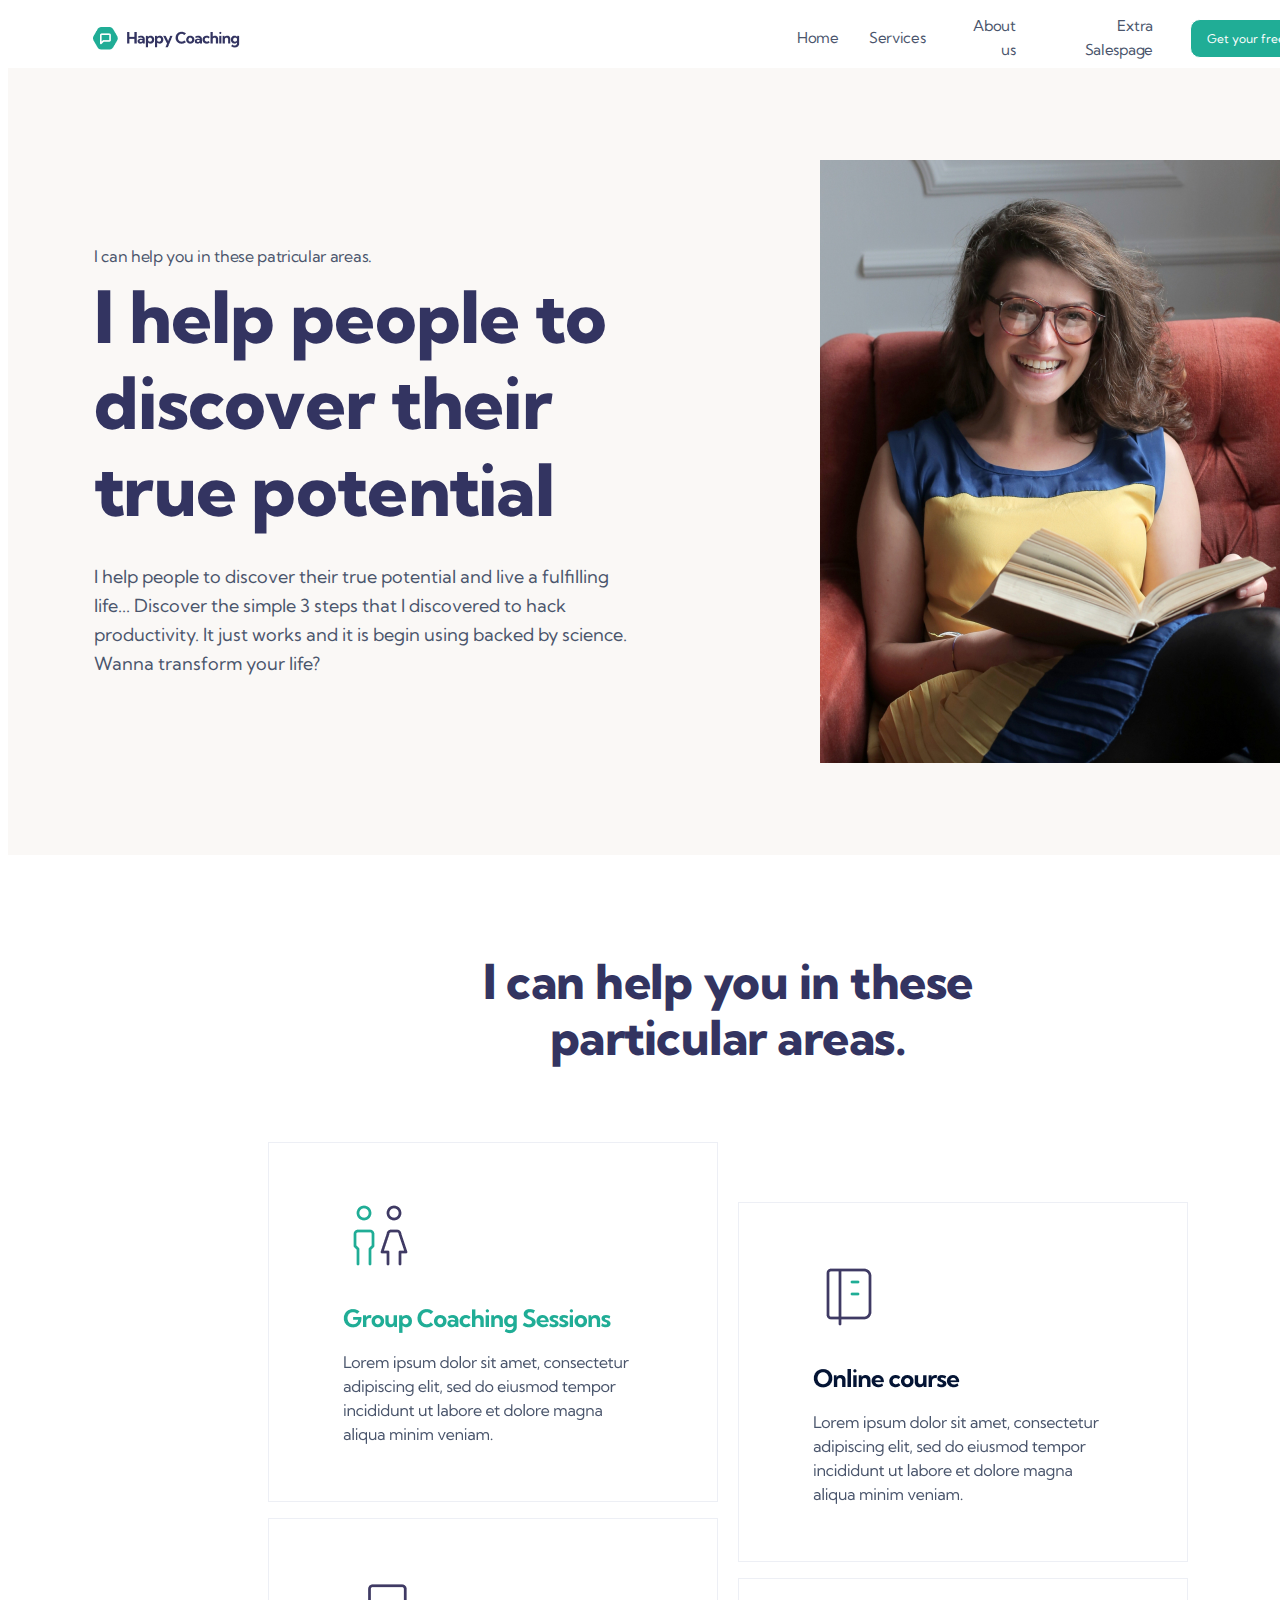
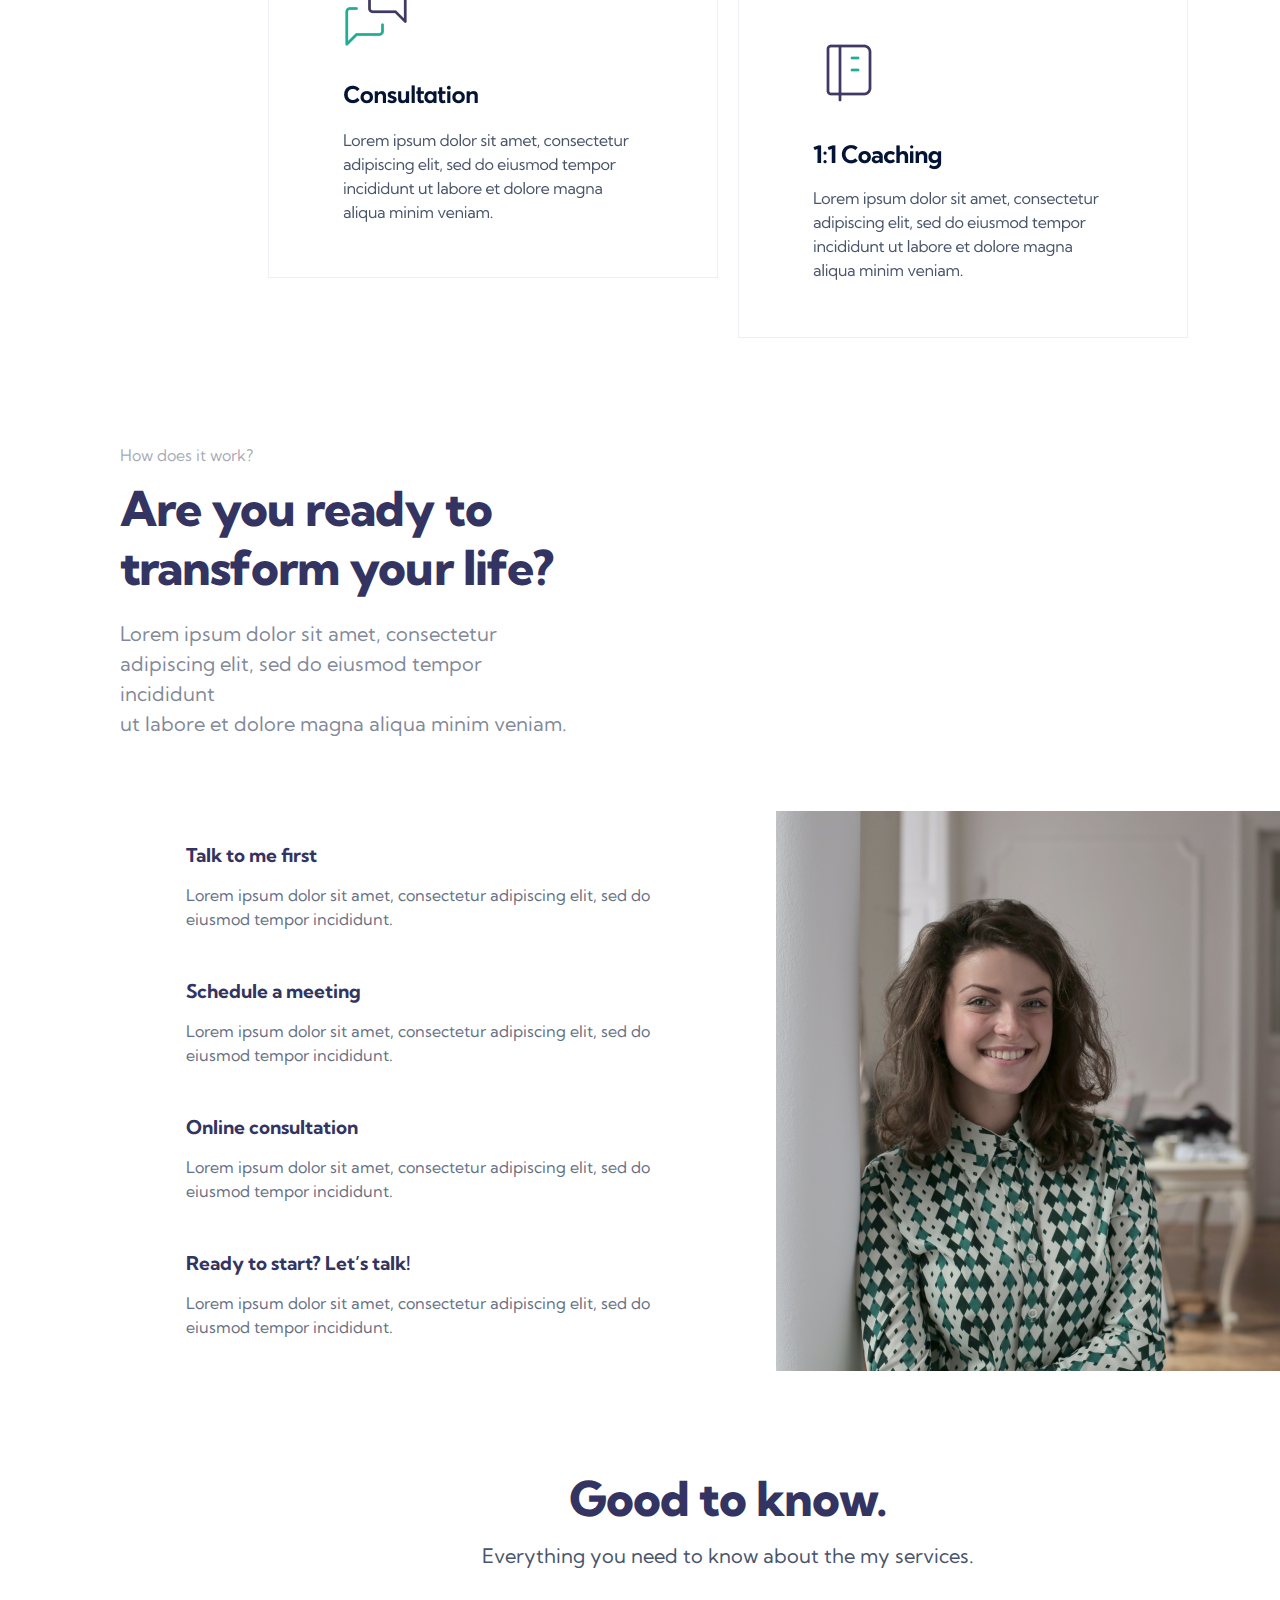
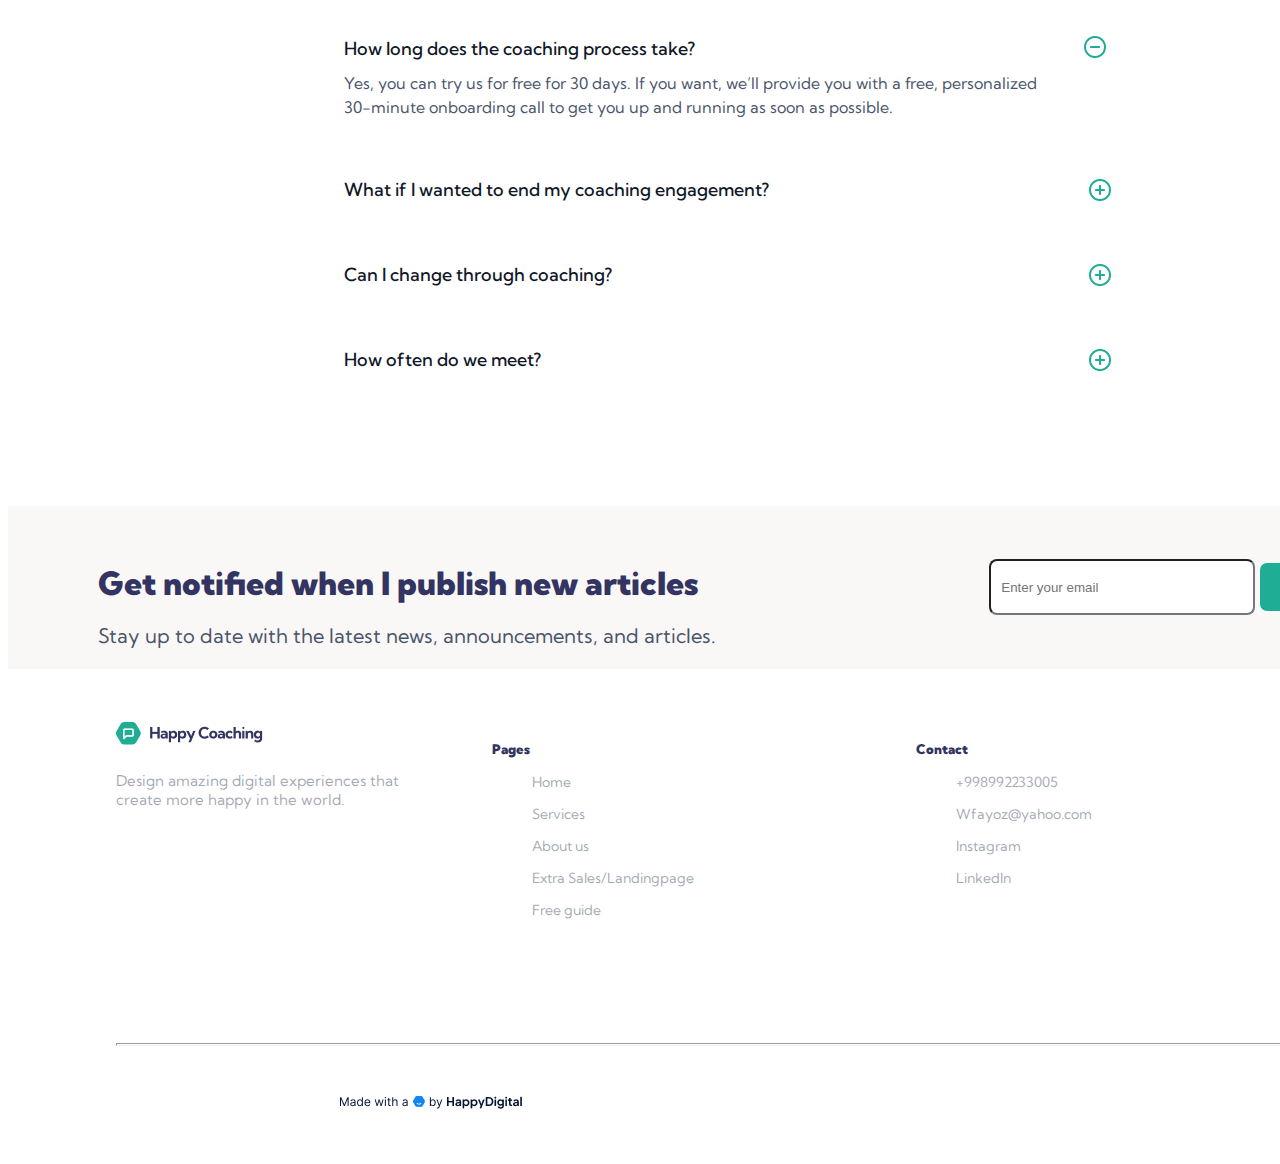
<file: pages/service.html>
<!DOCTYPE html>
<html lang="en">
<head>
    <meta charset="UTF-8">
    <meta name="viewport" content="width=device-width, initial-scale=1.0">
    <title>Service</title>
    <link rel="stylesheet" href="/css/service.css">
    <link rel="preconnect" href="https://fonts.googleapis.com">
<link rel="preconnect" href="https://fonts.gstatic.com" crossorigin>
<link href="https://fonts.googleapis.com/css2?family=Kumbh+Sans&display=swap" rel="stylesheet">
<link rel="stylesheet" href="https://cdnjs.cloudflare.com/ajax/libs/font-awesome/6.4.2/css/all.min.css" integrity="sha512-z3gLpd7yknf1YoNbCzqRKc4qyor8gaKU1qmn+CShxbuBusANI9QpRohGBreCFkKxLhei6S9CQXFEbbKuqLg0DA==" crossorigin="anonymous" referrerpolicy="no-referrer" />
</head>
<body>
    <div class="wrapper">
        <header class="header">
            <nav class="header__nav">
                <div class="header__nav-logo"><img src="/imgs/Logo (4).png" alt=""></div>
                <div class="header__nav__list">
                    <div class="header__nav-lists">
                         <a class="mm" href="/index.html"><p> Home</p></a>
                         <a class="mm" href="/pages/service.html"><p>Services</p></a>
                         <a class="mm" href="/pages/about.html"><p>About us</p></a>
                        <a  class="mm" href="/pages/extra.html"><p>Extra Salespage</p></a>
                    </div>
                   <div class="header__nav-button">
                    <button class="header__nav__button-button">Get your free guide now</button>
                   </div>
                </div>
            </nav>
            <div class="header__hero">
                <div class="header__hero__left">
                    <div class="a1">I can help you in these patricular areas.</div>
                    <div class="a2">I help people to <br>discover their <br> true potential</div>
                    <div class="a3">I help people to discover their true potential and live a fulfilling <br> life...
                        Discover the simple 3 steps that I discovered to hack <br>productivity. It just works and it is begin using backed by science. <br>Wanna transform your life?</div>
                </div>
                <div class="header__hero__right"><img style="width: 462px; height: 603px;" src="/imgs/pexels-andrea-piacquadio-3978564 1.jpg" alt=""></div>
            </div>
        </header>
        <main>
            <div class="main1">
                <div class="main1__child">
                    <div class="main1__child-top">I can help you in these <br>particular areas.</div>
                    <div class="main1__child__bottom">
                        <div class="main1__child__bottom-left">
                            <div class="m1chbl-top">
                              <img src="/imgs/Group 42916.png" alt="">
                        </div>
                            <div class="m1chbl-bottom">
                                <img src="/imgs/Group 42917.png" alt="">
                            </div>
                        </div>
                        <div class="main1__child__bottom-right">
                            <div class="m1chbr-top">
                              <img src="/imgs/Group 42915.png" alt="">
                            </div>
                            <div class="m1chbr-bottom">
                                <img src="/imgs/Group 42914.png" alt="">
                            </div>
                        </div>
                    </div>
                </div>
            </div>
            <div class="main2">
                <div class="main2__child">
                    <div class="b1">How does it work?</div>
                    <div class="b2">Are you ready to <br> transform your life?</div>
                    <div class="b3">Lorem ipsum dolor sit amet, consectetur <br> adipiscing elit, sed do eiusmod tempor incididunt <br> ut labore et dolore magna aliqua minim veniam.
                    </div>
                </div>
            </div>
            <div class="main3">
                <div class="main3__child">
                    <div class="main3__child__left"> 
                        <div class="left3__child">
                            <div class="i"><i  style="width: 48px; height: 48px;" class="fa-regular fa-comments"></i></div>
                            <div class="bte">Talk to me first</div>
                            <div class="th">Lorem ipsum dolor sit amet, consectetur adipiscing elit, sed do <br> eiusmod tempor incididunt.</div>
                        </div>
                        <div class="left3__child">
                            <div class="i"><i style="height: 48px; width: 48px;" class="fa-regular fa-calendar-check"></i></div>
                            <div class="bte">Schedule a meeting</div>
                            <div class="th">Lorem ipsum dolor sit amet, consectetur adipiscing elit, sed do <br> eiusmod tempor incididunt.</div>
                        </div>
                        <div class="left3__child">
                            <div class="i"><i style="height: 48px; width: 48px;" class="fa-brands fa-skype"></i></div>
                            <div class="bte">Online consultation</div>
                            <div class="th">Lorem ipsum dolor sit amet, consectetur adipiscing elit, sed do <br> eiusmod tempor incididunt.</div>
                        </div>
                        <div class="left3__child">
                            <div class="i"> <i style="height: 48px; width: 48px;" class="fa-solid fa-comment"></i></div>
                            <div class="bte">Ready to start? Let’s talk!</div>
                            <div class="th">Lorem ipsum dolor sit amet, consectetur adipiscing elit, sed do <br> eiusmod tempor incididunt.</div>
                        </div>
                        
                    </div>
                    <div class="main3__child__right"><img src="/imgs/Image (1).png" alt=""></div>
                </div>
            </div>
            <div class="main4">
                <div class="mai4__top">Good to know.</div>
                <div class="mai4__bottom">Everything you need to know about the my services.</div>
            </div>
            <div class="main5">
                <div class="main5__child">
                    <div class="minus">
                        <div class="main5__top">How long does the coaching process take?</div>
                        <div class="main5__bottom">Yes, you can try us for free for 30 days. If you want, we’ll provide you with a free, personalized <br> 30-minute onboarding call to get you up and running as soon as possible.</div>
                        <div class="main5__right"><img src="/imgs/minus-circle.png" alt=""></div>
                    </div>
                    <div class="plus">
                        <div class="p_left">What if I wanted to end my coaching engagement?</div>
                        <div class="p_right"><img src="/imgs/plus-circle.png" alt=""></div>
                    </div>
                    <div class="plus">
                        <div class="p_left">Can I change through coaching?</div>
                        <div class="p_right"><img src="/imgs/plus-circle.png" alt=""></div>
                    </div>
                    <div class="plus">
                        <div class="p_left">How often do we meet?</div>
                        <div class="p_right"><img src="/imgs/plus-circle.png" alt="">
                        </div>
                    </div>
                </div>
            </div>
            <div class="gap"></div>
        </main>
        <footer class="footer">
            <section class="footer__top">
                <div class="footer__title-box">
                    <h1 class="footer__top-title">Get notified when I publish new articles</h1>
                    <p class="footer__top-subtitle">Stay up to date with the latest news, announcements, and articles.</p>
                </div>
                <div class="footer__email-capture">
                    <form action="">
                        <input type="email" placeholder="Enter your email" class="footer__top-input">
                        <button class="footer__top-btn">Subscribe</button>
                    </form>
                </div>
            </section>
            <section class="footer__bottom">
                <div class="footer__bottom-top">
                    <div class="footer__logo-cont">
                        <img src="/imgs/Logo (5).png" alt="logo">
                        <p class="footer-logo-subtitle">Design amazing digital experiences that <br> create more happy in the world.</p>
                    </div>
                    <div class="footer__pages">
                        <h5 class="footer__pages-title">Pages</h5>
                        <ul class="footer__pages-list">
                            <a href="/index.html" class="footer__pages-pagination"><li><p class="footer__pagination-text">Home</p></li></a>
                            <a href="/pages/service.html" class="footer__pages-pagination"><li><p class="footer__pagination-text">Services</p></li></a>
                            <a href="/pages/about.html" class="footer__pages-pagination"><li><p class="footer__pagination-text">About us</p></li></a>
                            <a href="/pages/extra.html" class="footer__pages-pagination"><li><p class="footer__pagination-text">Extra Sales/Landingpage
                            </p></li></a>
                            <a href="/pages/free.html" class="footer__pages-pagination"><li><p class="footer__pagination-text">Free guide</p></li></a>
                        </ul>
                    </div>
                    <div class="footer__contact">
                        <h5 class="footer__contact-title">Contact</h5>
                        <ul class="footer__contact-list">
                            <a href="https://mail.google.com/" class="footer__contact-pagination"><li><p class="footer__item-text">+998992233005</p></li></a>
                            <a href="https://mail.yahoo.com/" class="footer__contact-pagination"><li><p class="footer__item-text">Wfayoz@yahoo.com</p></li></a>
                            <a href="https://www.instagram.com/ubafayoz/" class="footer__contact-pagination"><li><p class="footer__item-text">Instagram</p></li></a>
                            <a href="https://ru.linkedin.com/" class="footer__contact-pagination"><li><p class="footer__item-text"> LinkedIn</p></li></a>
                        </ul>
                    </div>
                </div>
                <div class="footer__bottom-btm">
                    <hr class="footer__bottom-line">
                    <a href="https://www.happydigital.nl/">
                        <img src="/imgs/Made by.png" alt="made with">
                    </a>
                    <div class="footer__bottom-socials">
                        <i class="fa-brands fa-linkedin"></i>
                        <i class="fa-brands fa-facebook"></i>
                        <i class="fa-solid fa-globe"></i>
                    </div>
                </div>
            </section>
        </footer>
        <!-- <footer></footer> -->
    </div>
</body>
</html>
</file>
<file: css/service.css>
body {
  font-family: "Kumbh Sans", sans-serif;
}

.wrapper {
  width: 1440px;
  background-color: #ffffff;
  margin: 0 auto;
}

.header {
  width: 100%;
  height: 847px;
  align-items: center;
  display: flex;
  flex-direction: column;
  border: var(--border);
}
.header .header__nav {
  width: 100%;
  height: 60px;
  display: flex;
  justify-content: space-between;
  border: var(--border);
}
.header .header__nav .header__nav-logo {
  width: 234px;
  height: 100%;
  display: flex;
  align-items: center;
  justify-content: end;
  border: var(--border);
}
.header .header__nav .header__nav__list {
  width: 651px;
  height: 100%;
  border: var(--border);
  gap: 27px;
  display: flex;
  align-items: center;
  justify-content: start;
  text-decoration: none;
}
.header .header__nav .header__nav__list .header__nav-lists {
  display: flex;
  width: 356px;
  height: 24px;
  align-items: center;
  justify-content: space-between;
  gap: 30px;
  border: var(--border);
  color: var(--gray-800, #4A556C);
  text-align: right;
  font-size: 15px;
  font-style: normal;
  font-weight: 400;
  line-height: 24px; /* 160% */
  letter-spacing: -0.3px;
  font-family: "Kumbh Sans", sans-serif;
  text-decoration: none;
}
.header .header__nav .header__nav__list .header__nav-lists .mm {
  color: #4A556C;
  text-decoration: none;
}
.header .header__nav .header__nav__list .header__nav-button {
  display: flex;
  width: 193px;
  height: 40px;
  align-items: center;
  justify-content: center;
}
.header .header__nav .header__nav__list .header__nav-button .header__nav__button-button {
  display: flex;
  padding: 11px 16px;
  flex-direction: column;
  justify-content: center;
  align-items: center;
  gap: 10px;
  color: white;
  background-color: #20AD96;
  font-family: "Kumbh Sans", sans-serif;
  font-size: 12px;
  border-color: #20AD96;
  border-radius: 10px;
  border: 1px solid;
}
.header .header__nav .header__nav__list .header__nav-button .header__nav__button-button:hover {
  color: #20AD96;
  background-color: white;
}
.header .header__hero {
  width: 100%;
  height: 787px;
  border: var(--border);
  background-color: #FAF8F6;
  display: flex;
  justify-content: space-between;
}
.header .header__hero .header__hero__left {
  width: 631px;
  height: 100%;
  border: var(--border);
  margin-left: 86px;
}
.header .header__hero .header__hero__left .a1 {
  color: var(--gray-800, #4A556C);
  font-family: Kumbh Sans;
  font-size: 16px;
  font-style: normal;
  font-weight: 400;
  line-height: 24px; /* 150% */
  letter-spacing: -0.32px;
  margin-top: 176px;
}
.header .header__hero .header__hero__left .a2 {
  color: #333461;
  font-family: Kumbh Sans;
  font-size: 72px;
  font-style: normal;
  font-weight: 800;
  line-height: 120%; /* 86.4px */
  letter-spacing: -0.72px;
  margin-top: 6px;
}
.header .header__hero .header__hero__left .a3 {
  color: #4A556C;
  font-family: Kumbh Sans;
  font-size: 18px;
  font-style: normal;
  font-weight: 400;
  line-height: 160%; /* 28.8px */
  margin-top: 30px;
}
.header .header__hero .header__hero__right {
  width: 628px;
  height: 100%;
  border: var(--border);
  display: flex;
  align-items: center;
  justify-content: start;
}

.main1 {
  width: 100%;
  height: 1092px;
  display: flex;
  justify-content: center;
  align-items: end;
}
.main1 .main1__child {
  display: flex;
  flex-direction: column;
  width: 920px;
  height: 988px;
  border: var(--border);
  background-color: #ffffff;
  align-items: center;
  margin-bottom: 5px;
}
.main1 .main1__child .main1__child-top {
  width: 680px;
  height: 112px;
  border: var(--border);
  color: #333461;
  text-align: center;
  font-family: "Kumbh Sans", sans-serif;
  font-size: 48px;
  font-style: normal;
  font-weight: 800;
  line-height: 56px; /* 116.667% */
  letter-spacing: -0.48px;
}
.main1 .main1__child .main1__child__bottom {
  width: 100%;
  height: 876px;
  border: var(--border);
  display: flex;
  align-items: start;
  justify-content: space-between;
}
.main1 .main1__child .main1__child__bottom-left {
  width: 450px;
  height: 740px;
  border: var(--border);
  margin-top: 76px;
  display: flex;
  justify-content: space-between;
  flex-direction: column;
}
.main1 .main1__child .main1__child__bottom-left .m1chbl-top {
  border-radius: 15px;
}
.main1 .main1__child .main1__child__bottom-left .m1chbl-bottom {
  border-radius: 15px;
}
.main1 .main1__child .main1__child__bottom-right {
  width: 450px;
  height: 740px;
  border: var(--border);
  margin-top: 136px;
  display: flex;
  justify-content: space-between;
  flex-direction: column;
}
.main1 .main1__child .main1__child__bottom-right .m1chbr-top {
  border-radius: 15px;
}
.main1 .main1__child .main1__child__bottom-right .m1chbr-bottom {
  border-radius: 15px;
}

.main2 {
  width: 100%;
  height: 362px;
  border: var(--border);
  display: flex;
  align-items: end;
  justify-content: center;
}
.main2 .main2__child {
  width: 1216px;
  height: 266px;
  border: var(--border);
  display: flex;
  flex-direction: column;
}
.main2 .main2__child .b1 {
  width: 490px;
  height: 24px;
  border: var(--border);
  color: rgba(74, 85, 108, 0.5);
  font-family: Kumbh Sans;
  font-size: 16px;
  font-style: normal;
  font-weight: 400;
  line-height: 24px; /* 150% */
}
.main2 .main2__child .b2 {
  width: 460px;
  height: 120px;
  border: var(--border);
  margin-top: 12px;
  color: #333461;
  font-family: Kumbh Sans;
  font-size: 48px;
  font-style: normal;
  font-weight: 800;
  line-height: normal;
  letter-spacing: -0.96px;
}
.main2 .main2__child .b3 {
  width: 460px;
  height: 90px;
  border: var(--border);
  margin-top: 20px;
  color: rgba(74, 85, 108, 0.7);
  font-family: Kumbh Sans;
  font-size: 20px;
  font-style: normal;
  font-weight: 400;
  line-height: 30px; /* 150% */
}

.main3 {
  width: 100%;
  height: 662px;
  border: var(--border);
  display: flex;
  align-items: end;
  justify-content: center;
}
.main3 .main3__child {
  width: 1216px;
  height: 560px;
  border: var(--border);
  display: flex;
  align-items: center;
  justify-content: space-between;
}
.main3 .main3__child .main3__child__left {
  width: 560px;
  height: 496px;
  border: var(--border);
  display: flex;
  flex-direction: column;
  justify-content: space-between;
}
.main3 .main3__child .main3__child__left .left3__child {
  display: flex;
  align-items: start;
  flex-direction: column;
  flex-wrap: wrap;
  justify-content: space-between;
  width: 560px;
  height: 88px;
}
.main3 .main3__child .main3__child__left .left3__child .i {
  width: 64px;
  height: 100%;
  border: var(--border);
  display: flex;
  align-items: center;
  justify-content: center;
}
.main3 .main3__child .main3__child__left .left3__child .bte {
  width: 493px;
  height: 24px;
  border: var(--border);
  display: flex;
  align-items: center;
  color: #333461;
  font-family: Kumbh Sans;
  font-size: 19px;
  font-style: normal;
  font-weight: 700;
  line-height: 24px; /* 126.316% */
}
.main3 .main3__child .main3__child__left .left3__child .th {
  width: 493px;
  height: 48px;
  border: var(--border);
  color: #667085;
  font-family: Kumbh Sans;
  font-size: 16px;
  font-style: normal;
  font-weight: 400;
  line-height: 24px; /* 150% */
}
.main3 .main3__child .main3__child__right {
  width: 560px;
  height: 560px;
  border: var(--border);
}

.main4 {
  margin: 0 auto;
  width: 768px;
  height: 200px;
  border: var(--border);
  display: flex;
  align-items: center;
  justify-content: end;
  flex-direction: column;
  gap: 20px;
}
.main4 .mai4__top {
  width: 100%;
  height: 44px;
  border: var(--border);
  align-items: center;
  justify-content: center;
  display: flex;
  color: #333461;
  text-align: center;
  font-family: Kumbh Sans;
  font-size: 48px;
  font-style: normal;
  font-weight: 800;
  line-height: 44px; /* 91.667% */
  letter-spacing: -0.96px;
}
.main4 .mai4__bottom {
  width: 100%;
  height: 30px;
  border: var(--border);
  align-items: center;
  justify-content: center;
  display: flex;
  color: #4A556C;
  text-align: center;
  font-family: Kumbh Sans;
  font-size: 20px;
  font-style: normal;
  font-weight: 400;
  line-height: 30px; /* 150% */
}

.main5 {
  width: 100%;
  height: 403px;
  border: var(--border);
  display: flex;
  align-items: end;
  justify-content: center;
}
.main5 .main5__child {
  width: 768px;
  height: 339px;
  border: var(--border);
  display: flex;
  align-items: center;
  flex-direction: column;
  justify-content: space-between;
}
.main5 .main5__child .minus {
  width: 100%;
  height: 84px;
  display: flex;
  flex-wrap: wrap;
  flex-direction: column;
  justify-content: space-between;
  border: var(--border);
}
.main5 .main5__child .minus .main5__top {
  width: 710px;
  height: 28px;
  display: flex;
  align-items: center;
  justify-content: start;
  color: var(--gray-900, #101828);
  font-family: Kumbh Sans;
  font-size: 18px;
  font-style: normal;
  font-weight: 500;
  line-height: 28px; /* 155.556% */
  border: var(--border);
}
.main5 .main5__child .minus .main5__bottom {
  width: 710px;
  height: 48px;
  display: flex;
  align-items: center;
  justify-content: start;
  color: #4A556C;
  font-family: Kumbh Sans;
  font-size: 16px;
  font-style: normal;
  font-weight: 400;
  line-height: 24px; /* 150% */
  border: var(--border);
}
.main5 .main5__child .minus .main5__right {
  width: 48px;
  height: 100%;
  display: flex;
  align-items: start;
  justify-content: end;
  border: var(--border);
}
.main5 .main5__child .plus {
  width: 100%;
  height: 28px;
  align-items: center;
  justify-content: space-between;
  display: flex;
}
.main5 .main5__child .plus .p_left {
  width: 720px;
  height: 100%;
  border: var(--border);
  color: var(--gray-900, #101828);
  font-family: Kumbh Sans;
  font-size: 18px;
  font-style: normal;
  font-weight: 500;
  line-height: 28px; /* 155.556% */
}
.main5 .main5__child .plus .p_right {
  width: 48px;
  height: 100%;
  border: var(--border);
  display: flex;
  align-items: center;
  justify-content: end;
}

.gap {
  width: 100%;
  height: 132px;
}

.footer {
  width: 100%;
  height: 650px;
  border: var(--border);
  display: flex;
  flex-wrap: wrap;
  justify-content: center;
}
.footer__top {
  width: 100%;
  height: 25%;
  border: var(--border);
  background-color: #FAF8F6;
  display: flex;
  align-items: center;
}
.footer__top .footer__title-box {
  width: 60%;
  height: 56%;
  border: var(--border);
  padding-left: 90px;
}
.footer__top .footer__title-box .footer__top-title {
  color: #333461;
  font-weight: 900;
  margin-bottom: 10px;
}
.footer__top .footer__title-box .footer__top-subtitle {
  font-size: 20px;
  color: #4A556C;
}
.footer__top .footer__email-capture {
  width: 35%;
  height: 56%;
  border: var(--border);
  display: flex;
  align-items: center;
  justify-content: center;
}
.footer__top .footer__email-capture .footer__top-input {
  width: 250px;
  height: 50px;
  border-radius: 8px;
  padding-left: 10px;
}
.footer__top .footer__email-capture .footer__top-btn {
  width: 150px;
  height: 50px;
  border-radius: 8px;
  border: 1px solid;
  font-family: "Kumbh Sans", sans-serif;
  color: white;
  background-color: #20AD96;
}
.footer__top .footer__email-capture .footer__top-btn:hover {
  color: #20AD96;
  background-color: white;
}
.footer__bottom {
  width: 85%;
  height: 75%;
  border: var(--border);
  display: flex;
  flex-wrap: wrap;
}
.footer__bottom-top {
  width: 100%;
  height: 60%;
  border: var(--border);
  padding-top: 50px;
  display: flex;
}
.footer__bottom-top .footer__logo-cont {
  width: 31%;
  height: 80%;
  border: var(--border);
}
.footer__bottom-top .footer__logo-cont .footer-logo-subtitle {
  color: rgba(74, 85, 108, 0.5019607843);
  margin-top: 20px;
  font-size: 15px;
}
.footer__bottom-top .footer__pages {
  width: 35%;
  height: 80%;
  border: var(--border);
}
.footer__bottom-top .footer__pages .footer__pages-title {
  color: #333461;
  font-weight: 900;
  margin-bottom: 12px;
}
.footer__bottom-top .footer__pages-list {
  width: 100%;
  height: 100%;
  list-style: none;
}
.footer__bottom-top .footer__pages-list .footer__pages-pagination {
  text-decoration: none;
  color: rgba(74, 85, 108, 0.5019607843);
}
.footer__bottom-top .footer__pages-list .footer__pages-pagination .footer__pagination-text {
  margin-bottom: 10px;
  font-size: 14px;
}
.footer__bottom-top .footer__contact {
  width: 35%;
  height: 80%;
  border: var(--border);
}
.footer__bottom-top .footer__contact .footer__contact-title {
  color: #333461;
  font-weight: 900;
  margin-bottom: 12px;
}
.footer__bottom-top .footer__contact-list {
  width: 100%;
  height: 100%;
  list-style: none;
}
.footer__bottom-top .footer__contact-list .footer__contact-pagination {
  text-decoration: none;
  color: rgba(74, 85, 108, 0.5019607843);
}
.footer__bottom-top .footer__contact-list .footer__contact-pagination .footer__item-text {
  margin-bottom: 10px;
  font-size: 14px;
}
.footer__bottom-btm {
  width: 100%;
  height: 20%;
  border: var(--border);
  display: flex;
  flex-wrap: wrap;
  justify-content: space-around;
  align-items: center;
}
.footer__bottom-btm .footer__bottom-line {
  width: 100%;
  height: 1px;
}
.footer__bottom-btm .footer__bottom-socials {
  width: 12%;
  height: 100%;
  border: var(--border);
  display: flex;
  justify-content: space-around;
  align-items: center;
  font-size: 20px;
  color: #98A2B3;
}/*# sourceMappingURL=service.css.map */
</file>
